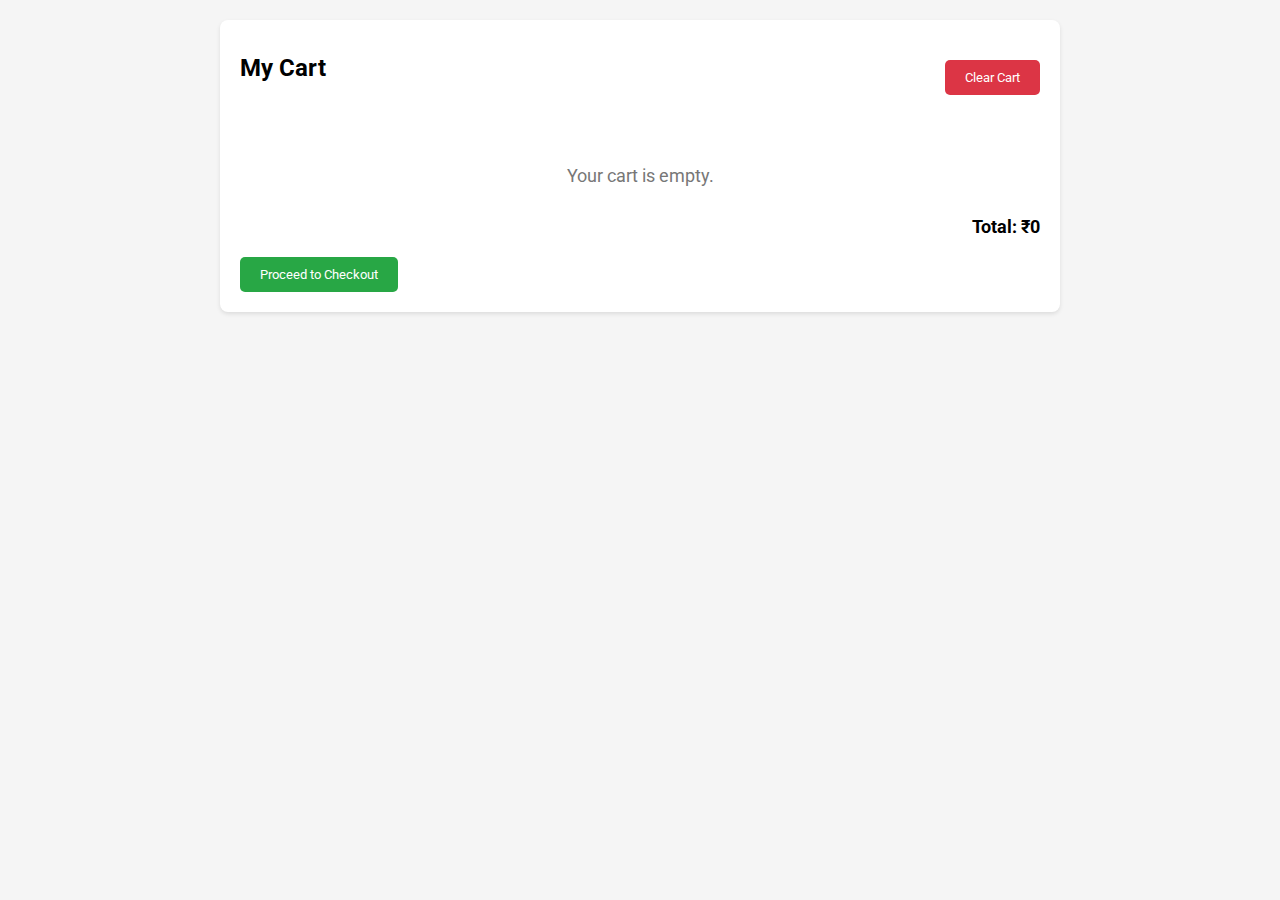
<file: cart.html>
<!DOCTYPE html>
<html lang="en">
<head>
    <meta charset="UTF-8">
    <meta http-equiv="X-UA-Compatible" content="IE=edge">
    <meta name="viewport" content="width=device-width, initial-scale=1.0">
    <title>My Cart Blinkit Clone</title>
    <link rel="shortcut icon" href="https://blinkit.com/images/faviconChange.ico" type="image/x-icon">
    <link rel="stylesheet" href="style.css"> 
    <style>
        body {
            font-family: sans-serif;
            margin: 0;
            padding: 0;
            background-color: #f5f5f5;
        }

        .cart-container {
            max-width: 800px;
            margin: 20px auto;
            background-color: #fff;
            padding: 20px;
            border-radius: 8px;
            box-shadow: 0 2px 4px rgba(0, 0, 0, 0.1);
        }

        .cart-header {
            display: flex;
            justify-content: space-between;
            align-items: center;
            margin-bottom: 20px;
        }

        .cart-title {
            font-size: 24px;
            font-weight: bold;
        }

        .cart-items {
            display: flex;
            flex-direction: column;
            gap: 20px;
        }

        .cart-item {
            display: flex;
            align-items: center;
            gap: 20px;
            padding: 15px;
            border-bottom: 1px solid #eee;
        }

        .cart-item img {
            width: 80px;
            height: 80px;
            object-fit: contain;
        }

        .cart-item-details {
            flex: 1;
        }

        .cart-item-title {
            font-weight: bold;
        }

        .cart-item-price {
            margin-top: 5px;
        }

        .cart-total {
            margin-top: 30px;
            text-align: right;
            font-size: 18px;
            font-weight: bold;
        }

        .empty-cart {
            text-align: center;
            font-size: 18px;
            color: #777;
            margin-top: 50px;
        }

        .button {
            display: inline-block;
            padding: 10px 20px;
            margin-top: 20px;
            background-color: #28a745;
            color: #fff;
            border: none;
            border-radius: 5px;
            cursor: pointer;
            text-align: center;
            text-decoration: none;
        }

        .button-clear {
            background-color: #dc3545;
        }

        .payment-options {
            display: flex;
            gap: 10px;
            margin-top: 10px;
        }

        .notification {
            margin-top: 20px;
            text-align: center;
            font-size: 16px;
            color: #28a745;
            display: none;
        }
    </style>
</head>
<body>
    <div class="cart-container">
        <div class="cart-header">
            <h2 class="cart-title">My Cart</h2>
            <button class="button button-clear" onclick="clearCart()">Clear Cart</button>
        </div>

        <div class="cart-items" id="cart-items-container"></div>

        <div class="cart-total" id="cart-total">Total: ₹0</div>

        <div class="checkout-section">
            <button class="button" onclick="showPaymentOptions()">Proceed to Checkout</button>
            <div class="payment-options" id="payment-options" style="display: none;">
                <button class="button" onclick="placeOrder('Card')">Pay by Card</button>
                <button class="button" onclick="placeOrder('Cash')">Pay by Cash</button>
                <button class="button" onclick="placeOrder('Others')">Other Methods</button>
            </div>
            <div class="notification" id="notification">Your item will be delivered shortly!</div>
        </div>
    </div>

    <script>
        const cartItemsContainer = document.getElementById('cart-items-container');
        const cartTotalElement = document.getElementById('cart-total');
        const notificationElement = document.getElementById('notification');
        const paymentOptionsElement = document.getElementById('payment-options');

        function displayCartItems() {
            const cartItems = JSON.parse(localStorage.getItem('cartItems')) || [];

            if (cartItems.length === 0) {
                cartItemsContainer.innerHTML = '<p class="empty-cart">Your cart is empty.</p>';
                cartTotalElement.textContent = 'Total: ₹0';
                return;
            }

            cartItemsContainer.innerHTML = '';
            let totalPrice = 0;

            cartItems.forEach(item => {
                const cartItemElement = document.createElement('div');
                cartItemElement.classList.add('cart-item');
                cartItemElement.innerHTML = `
                    <img src="${item.image}" alt="${item.title}">
                    <div class="cart-item-details">
                        <p class="cart-item-title">${item.title}</p>
                        <p class="cart-item-price">₹${item.price}</p>
                    </div>
                `;
                cartItemsContainer.appendChild(cartItemElement);
                totalPrice += item.price * item.quantity;
            });

            cartTotalElement.textContent = `Total: ₹${totalPrice.toFixed(2)}`;
        }

      
        function clearCart() {
            localStorage.removeItem('cartItems');
            displayCartItems();
        }

        
        function showPaymentOptions() {
            paymentOptionsElement.style.display = 'flex';
        }

        
        function placeOrder(paymentMethod) {
            notificationElement.textContent = `Your item will be delivered shortly! Payment Method: ${paymentMethod}`;
            notificationElement.style.display = 'block';
            setTimeout(() => {
                notificationElement.style.display = 'none';
                clearCart();
            }, 3000);
        }

        displayCartItems();
    </script>
</body>
</html>
</file>
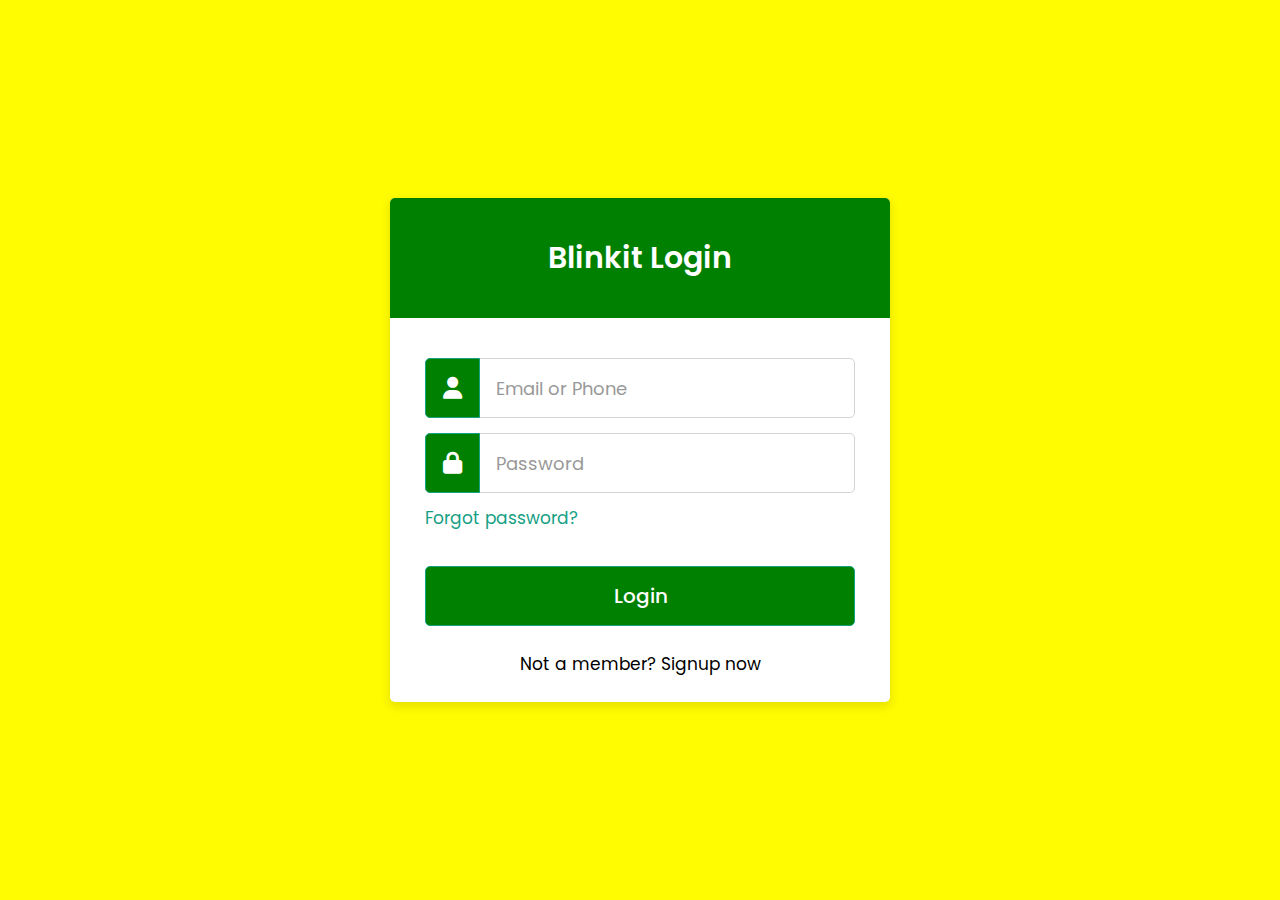
<file: login.html>
<!DOCTYPE html>
<html lang="en">
<head>
  <meta charset="utf-8" />
  <meta name="viewport" content="width=device-width, initial-scale=1.0" />
  <title>Blinkit Login</title>
  <link rel="stylesheet" href="style3.css" />
 
  <link rel="stylesheet" href="https://cdnjs.cloudflare.com/ajax/libs/font-awesome/6.6.0/css/all.min.css" />
</head>
<body>
  <div class="wrapper">
    <div class="title"><span>Blinkit Login</span></div>
    <form id="loginForm" onsubmit="validateLogin(event)">
      <div class="row">
        <i class="fas fa-user"></i>
        <input type="text" id="username" placeholder="Email or Phone" required />
      </div>
      <div class="row">
        <i class="fas fa-lock"></i>
        <input type="password" id="password" placeholder="Password" required />
      </div>
      <div class="pass"><a href="#">Forgot password?</a></div>
      <div class="row button">
        <input type="submit" value="Login" />
      </div>
      <div class="signup-link">Not a member? <a href="#">Signup now</a></div>
    </form>
  </div>

  <script>
    
    function validateLogin(event) {
      event.preventDefault(); 

      
      const username = document.getElementById("username").value;
      const password = document.getElementById("password").value;

     
      if (username === "admin" && password === "admin") {
        
        window.location.href = "index.html";
      } else {
        
        alert("Invalid username or password. Please try again.");
      }
    }
  </script>
</body>
</html>
</file>
<file: style.css>
@import url('https://fonts.googleapis.com/css2?family=Roboto:wght@100;300;400;500;700;900&display=swap');

* {
    margin: 0;
    padding: 0;
    font-family: 'Roboto', sans-serif;
}

header {
    width: 100%;
    height: 86px;
    position: sticky;
    top: 0;
    border-bottom: 1px solid rgb(238, 238, 238);
    background-color: white;
    display: flex;
    align-items: center;
}
.header-container {
    width: 100%;
    display: flex;
    align-items: center;
}
.header-left {
    margin-left: 32px;
    margin-right: 100px;
}
.header-location {
    margin-right: 40px;
}
.header-location-title {
    color: black;
    font-weight: 800;
    margin-bottom: 6px;
    font-size: 18px;
}
.header-location-desc {
    font-size: 13px;
    color: black;
    font-weight: 400;
}
.header-search {
    width: 832px;
    height: 46px;
    cursor: text;
    border: 1px solid rgba(0, 0, 0, 0.04);
    border-radius: 12px;
    padding: 0px 12px;
    background-color: rgb(248, 248, 248);
    display: flex;
    align-items: center;
    gap: 8px;
    margin-right: 70px;
}
.header-search svg {
    width: 20px;
    font-weight: 600;
}
.header-search input {
    background-color: transparent;
    border: none;
    outline: none;
}
.header-login {
    font-size: 18px;
    font-weight: 400;
    color: rgb(54, 54, 54);
    margin-right: 70px;
}
.header-right {
    width: 180px;
    height: 52px;
    background-color: rgb(12, 131, 31);
    color: white;
    font-size: 14px;
    font-weight: 600;
    border-radius: 8px;
    display: flex;
    align-items: center;
    justify-content: center;
    margin-right: 14px;
}
.header-right svg {
    width: 24px;
    margin-right: 8px;
}

main {
    display: flex;
    justify-content: center;
}
.main-container {
    max-width: 1280px;
}
.section-1, .section-1 img {
    width: 100%;
}
.section-2 {
    margin: 0 16px;
    display: flex;
    overflow: auto scroll;
    gap: 20px;
    border-radius: 12px;
}
.section-2-img {
    height: 195px;
    width: 335.4px;
    cursor: pointer;
    display: flex;
}
.section-3 {
    margin-top: 16px;
    display: flex;
    flex-wrap: wrap;
}
.section-3-img {
    width: 128px;
}
.section-3-img img {
    width: 100%;
}
.section-4 {
    margin: 16px;
}
.section-header {
    font-size: 24px;
    font-weight: 500;
}
.section-list {
    margin-top: 16px;
    width: 100%;
    display: flex;
    overflow: auto scroll;
    gap: 20px;
}
.product-card {
    padding: 12px;
    width: 154px;
    border: 0.5px solid rgb(221, 221, 221);
    border-radius: 8px;
}
.product-card img {
    width: 100%;
}
.product-card-title {
    font-size: 14px;
    margin-bottom: 2px;
}
.product-card-desc {
    font-size: 12px;
    margin-bottom: 12px;
    color: #757575;
}
.product-action {
    display: flex;
    justify-content: space-between;
    align-items: center;
}
.product-action button {
    width: 40px;
    height: 36px;
    background-color: rgb(247, 255, 249);
    border: 0.5px solid rgb(12, 131, 31);
    border-radius: 8px;
    display: flex;
    align-items: center;
    justify-content: center;
}

footer {
    margin-top: 32px;
    padding: 20px;
    text-align: center;
}

.logoblinkit{
    height: 50px;
    width: 140px;
}

a {
    text-decoration: none; 
    color: inherit; 
  }
  
.quantity-controller button {
    width: 25px;          
    height: 25px;         
    font-size: 12px;        
    line-height: 1;        
    background-color: #f0f0f0; 
    border: 1px solid #ccc;  
    border-radius: 4px;      
    cursor: pointer;       }


.quantity-controller button:hover {
    background-color: #e0e0e0;
}

.login-link:hover {
    color: #ffffff;
    background-color: #ffffff; 
    box-shadow: 0 2px 4px rgba(0, 0, 0, 0.2);
}

.header-login {
    
    margin: 20px; 
}

.login-link {
    text-decoration: none; 
    color: inherit; 
    transition: color 0.3s ease, background-color 0.3s ease; 
    padding: 5px 10px; 
    border-radius: 4px; 
}

.search-bar {
    position: relative;
}

.search-bar input {
    padding: 10px;
    border: 1px solid #ccc;
    border-right: none;
    border-radius: 5px 0 0 5px;
    width: 650px;
}

.search-bar button {
    position: absolute;
    top: 0;
    right: 0;
    padding: 8px;
    border: 1px solid #ccc;
    border-left: none;
    border-radius: 0 5px 5px 0;
    background-color: #f0f0f0;
    cursor: pointer;
}

.search-bar button i {
    font-size: 18px;
    color: #666;
}


.header-right a {
    text-decoration: none; 
    color: inherit; 
}

.header-right a i {
    font-size: 18px; 
    margin-right: 5px; 
}
</file>
<file: style3.css>
@import url("https://fonts.googleapis.com/css2?family=Poppins:wght@400;500;600;700&display=swap");

* {
  margin: 0;
  padding: 0;
  box-sizing: border-box;
  font-family: "Poppins", sans-serif;
}

body {
  display: flex;
  align-items: center;
  justify-content: center;
  height: 100vh;
  padding: 15px;
  background: #fffb00;
  overflow: hidden;
}

.wrapper {
  max-width: 500px;
  width: 100%;
  background: #fff;
  border-radius: 5px;
  box-shadow: 0px 4px 10px 1px rgba(0, 0, 0, 0.1);
}

.wrapper .title {
  height: 120px;
  background:green;
  border-radius: 5px 5px 0 0;
  color: #fff;
  font-size: 30px;
  font-weight: 600;
  display: flex;
  align-items: center;
  justify-content: center;
}

.wrapper form {
  padding: 25px 35px;
}

.wrapper form .row {
  height: 60px;
  margin-top: 15px;
  position: relative;
}

.wrapper form .row input {
  height: 100%;
  width: 100%;
  outline: none;
  padding-left: 70px;
  border-radius: 5px;
  border: 1px solid lightgrey;
  font-size: 18px;
  transition: all 0.3s ease;
}

form .row input:focus {
  border-color: green;
}

form .row input::placeholder {
  color: #999;
}

.wrapper form .row i {
  position: absolute;
  width: 55px;
  height: 100%;
  color: #fff;
  font-size: 22px;
  background: green;
  border: 1px solid #16a085;
  border-radius: 5px 0 0 5px;
  display: flex;
  align-items: center;
  justify-content: center;
}

.wrapper form .pass {
  margin-top: 12px;
}

.wrapper form .pass a {
  color: #16a085;
  font-size: 17px;
  text-decoration: none;
}

.wrapper form .pass a:hover {
  text-decoration: underline;
}

.wrapper form .button input {
  margin-top: 20px;
  color: #fff;
  font-size: 20px;
  font-weight: 500;
  padding-left: 0px;
  background:green;
  border: 1px solid #16a085;
  cursor: pointer;
}

form .button input:hover {
  background: black;
}

.wrapper form .signup-link {
  text-align: center;
  margin-top: 45px;
  font-size: 17px;
}

.wrapper form .signup-link a {
  color: black;
  text-decoration: none;
}

form .signup-link a:hover {
  text-decoration: underline;
}
</file>
